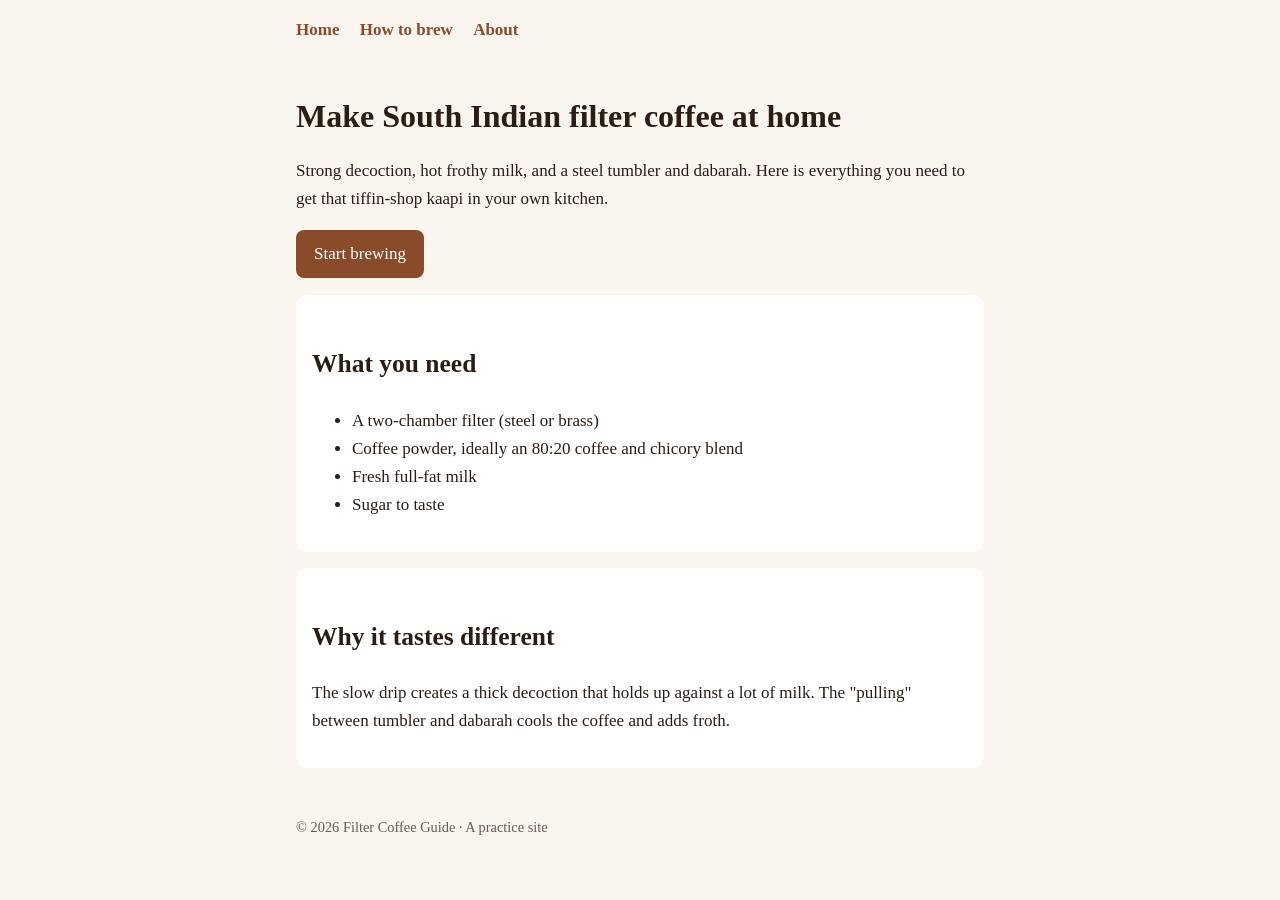
<file: index.html>
<!doctype html>
<html lang="en">
<head>
<meta name="google-site-verification" content="H_SsCXHWPXPyHk-Sn8g-NqAO1BkSiGkxpDMwi8YKsno" />
<meta charset="utf-8">
<meta name="viewport" content="width=device-width,initial-scale=1">
<title>Filter Coffee Guide – Brew South Indian Kaapi at Home</title>
<meta name="description" content="A simple guide to making authentic South Indian filter coffee at home: the right beans, the decoction, and the perfect pour.">
<link rel="canonical" href="https://thevibeu-star.github.io/Coffee-brew/">
<meta property="og:title" content="Filter Coffee Guide">
<meta property="og:description" content="Brew authentic South Indian filter coffee at home.">
<meta property="og:type" content="website">
<link rel="stylesheet" href="style.css">
</head>
<body>
<header>
  <nav>
    <a href="index.html">Home</a>
    <a href="brewing.html">How to brew</a>
    <a href="about.html">About</a>
  </nav>
</header>
<main>
  <h1>Make South Indian filter coffee at home</h1>
  <p>Strong decoction, hot frothy milk, and a steel tumbler and dabarah. Here is everything you need to get that tiffin-shop kaapi in your own kitchen.</p>
  <p><a class="btn" href="brewing.html">Start brewing</a></p>

  <div class="card">
    <h2>What you need</h2>
    <ul>
      <li>A two-chamber filter (steel or brass)</li>
      <li>Coffee powder, ideally an 80:20 coffee and chicory blend</li>
      <li>Fresh full-fat milk</li>
      <li>Sugar to taste</li>
    </ul>
  </div>

  <div class="card">
    <h2>Why it tastes different</h2>
    <p>The slow drip creates a thick decoction that holds up against a lot of milk. The "pulling" between tumbler and dabarah cools the coffee and adds froth.</p>
  </div>
</main>
<footer>© 2026 Filter Coffee Guide · A practice site</footer>
</body>
</html>
</file>
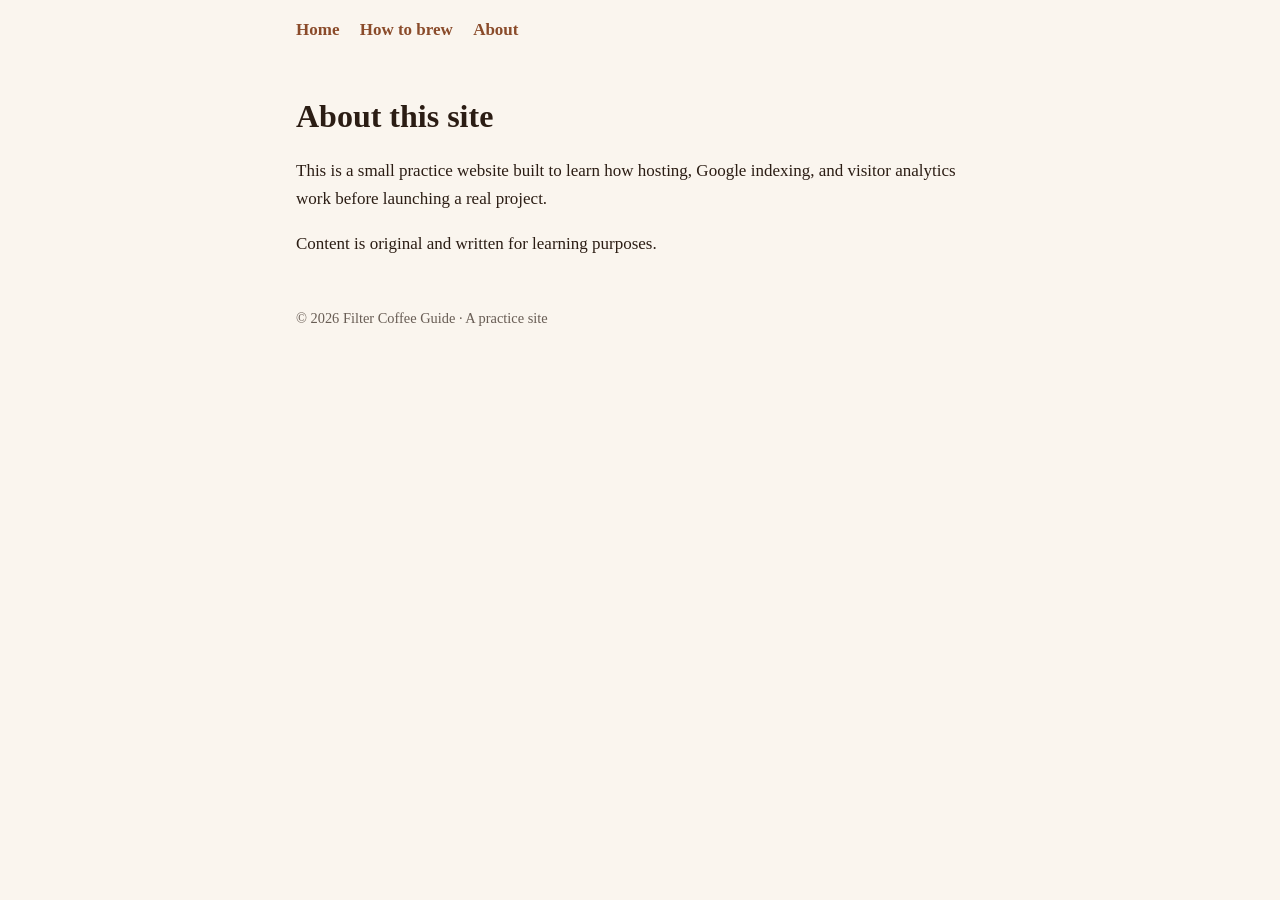
<file: about.html>
<!doctype html>
<html lang="en">
<head>
<meta charset="utf-8">
<meta name="viewport" content="width=device-width,initial-scale=1">
<title>About – Filter Coffee Guide</title>
<meta name="description" content="About this practice website for learning hosting, search indexing, and analytics.">
<link rel="canonical" href="https://thevibeu-star.github.io/Coffee-brew/about.html">
<link rel="stylesheet" href="style.css">
</head>
<body>
<header>
  <nav>
    <a href="index.html">Home</a>
    <a href="brewing.html">How to brew</a>
    <a href="about.html">About</a>
  </nav>
</header>
<main>
  <h1>About this site</h1>
  <p>This is a small practice website built to learn how hosting, Google indexing, and visitor analytics work before launching a real project.</p>
  <p>Content is original and written for learning purposes.</p>
</main>
<footer>© 2026 Filter Coffee Guide · A practice site</footer>
</body>
</html>
</file>
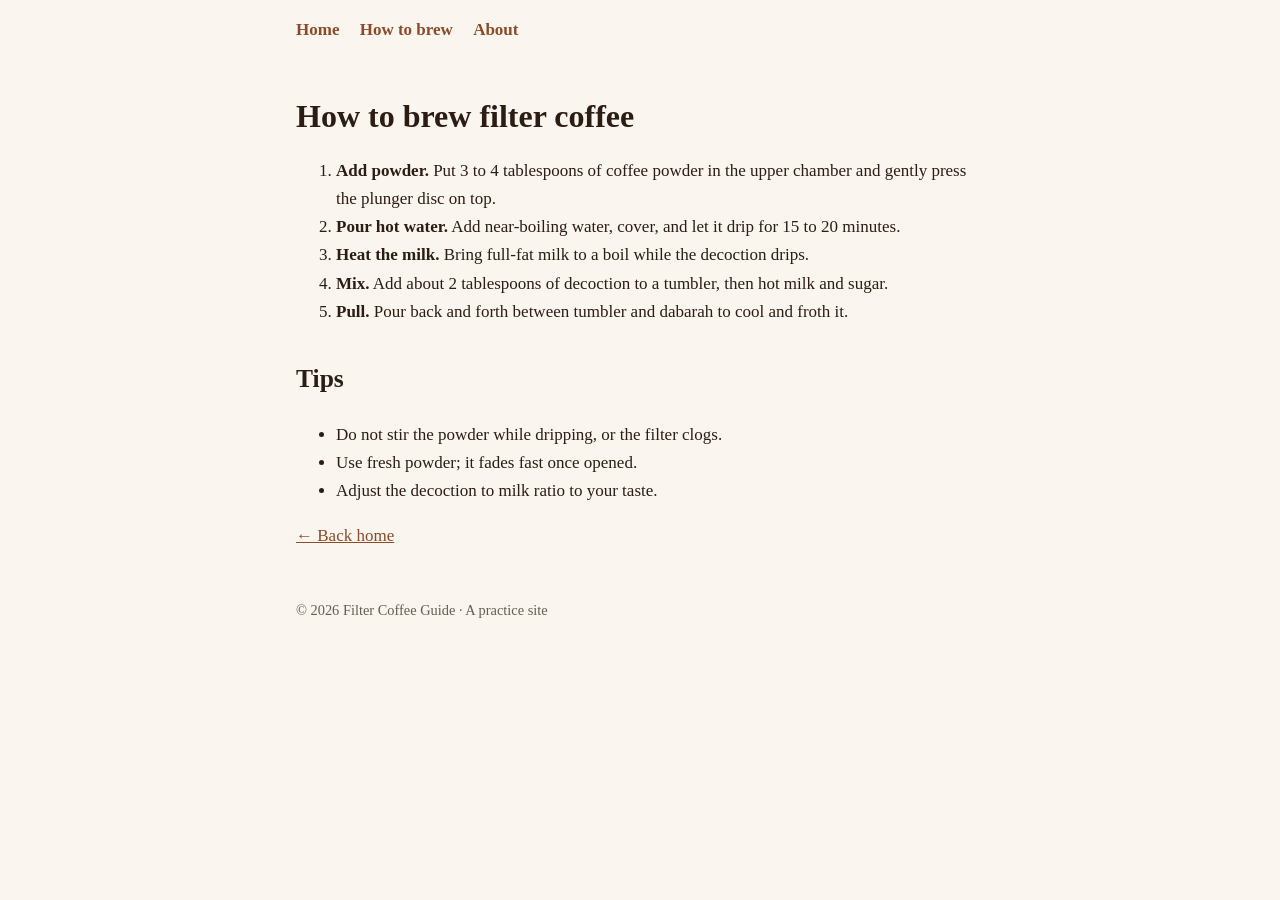
<file: brewing.html>
<!doctype html>
<html lang="en">
<head>
<meta charset="utf-8">
<meta name="viewport" content="width=device-width,initial-scale=1">
<title>How to Brew Filter Coffee – Step by Step</title>
<meta name="description" content="Step-by-step instructions to brew South Indian filter coffee decoction and pour the perfect frothy cup.">
<link rel="canonical" href="https://thevibeu-star.github.io/Coffee-brew/brewing.html">
<link rel="stylesheet" href="style.css">
</head>
<body>
<header>
  <nav>
    <a href="index.html">Home</a>
    <a href="brewing.html">How to brew</a>
    <a href="about.html">About</a>
  </nav>
</header>
<main>
  <h1>How to brew filter coffee</h1>
  <ol>
    <li><strong>Add powder.</strong> Put 3 to 4 tablespoons of coffee powder in the upper chamber and gently press the plunger disc on top.</li>
    <li><strong>Pour hot water.</strong> Add near-boiling water, cover, and let it drip for 15 to 20 minutes.</li>
    <li><strong>Heat the milk.</strong> Bring full-fat milk to a boil while the decoction drips.</li>
    <li><strong>Mix.</strong> Add about 2 tablespoons of decoction to a tumbler, then hot milk and sugar.</li>
    <li><strong>Pull.</strong> Pour back and forth between tumbler and dabarah to cool and froth it.</li>
  </ol>
  <h2>Tips</h2>
  <ul>
    <li>Do not stir the powder while dripping, or the filter clogs.</li>
    <li>Use fresh powder; it fades fast once opened.</li>
    <li>Adjust the decoction to milk ratio to your taste.</li>
  </ul>
  <p><a href="index.html">← Back home</a></p>
</main>
<footer>© 2026 Filter Coffee Guide · A practice site</footer>
</body>
</html>
</file>
<file: style.css>
:root{--bg:#faf5ee;--ink:#2b1d14;--accent:#8a4b2a;--card:#fff}
@media(prefers-color-scheme:dark){:root{--bg:#1a120d;--ink:#f1e6da;--accent:#d9955f;--card:#262019}}
*{box-sizing:border-box}
body{margin:0;font:17px/1.65 Georgia,serif;background:var(--bg);color:var(--ink)}
header,main,footer{max-width:720px;margin:0 auto;padding:16px}
nav a{margin-right:16px;color:var(--accent);text-decoration:none;font-weight:600}
h1{font-size:2rem;line-height:1.2}
h2{margin-top:2rem}
a{color:var(--accent)}
.card{background:var(--card);border-radius:12px;padding:16px;margin:16px 0}
.btn{display:inline-block;background:var(--accent);color:#fff;padding:10px 18px;border-radius:8px;text-decoration:none}
footer{font-size:.9rem;opacity:.7}
</file>
